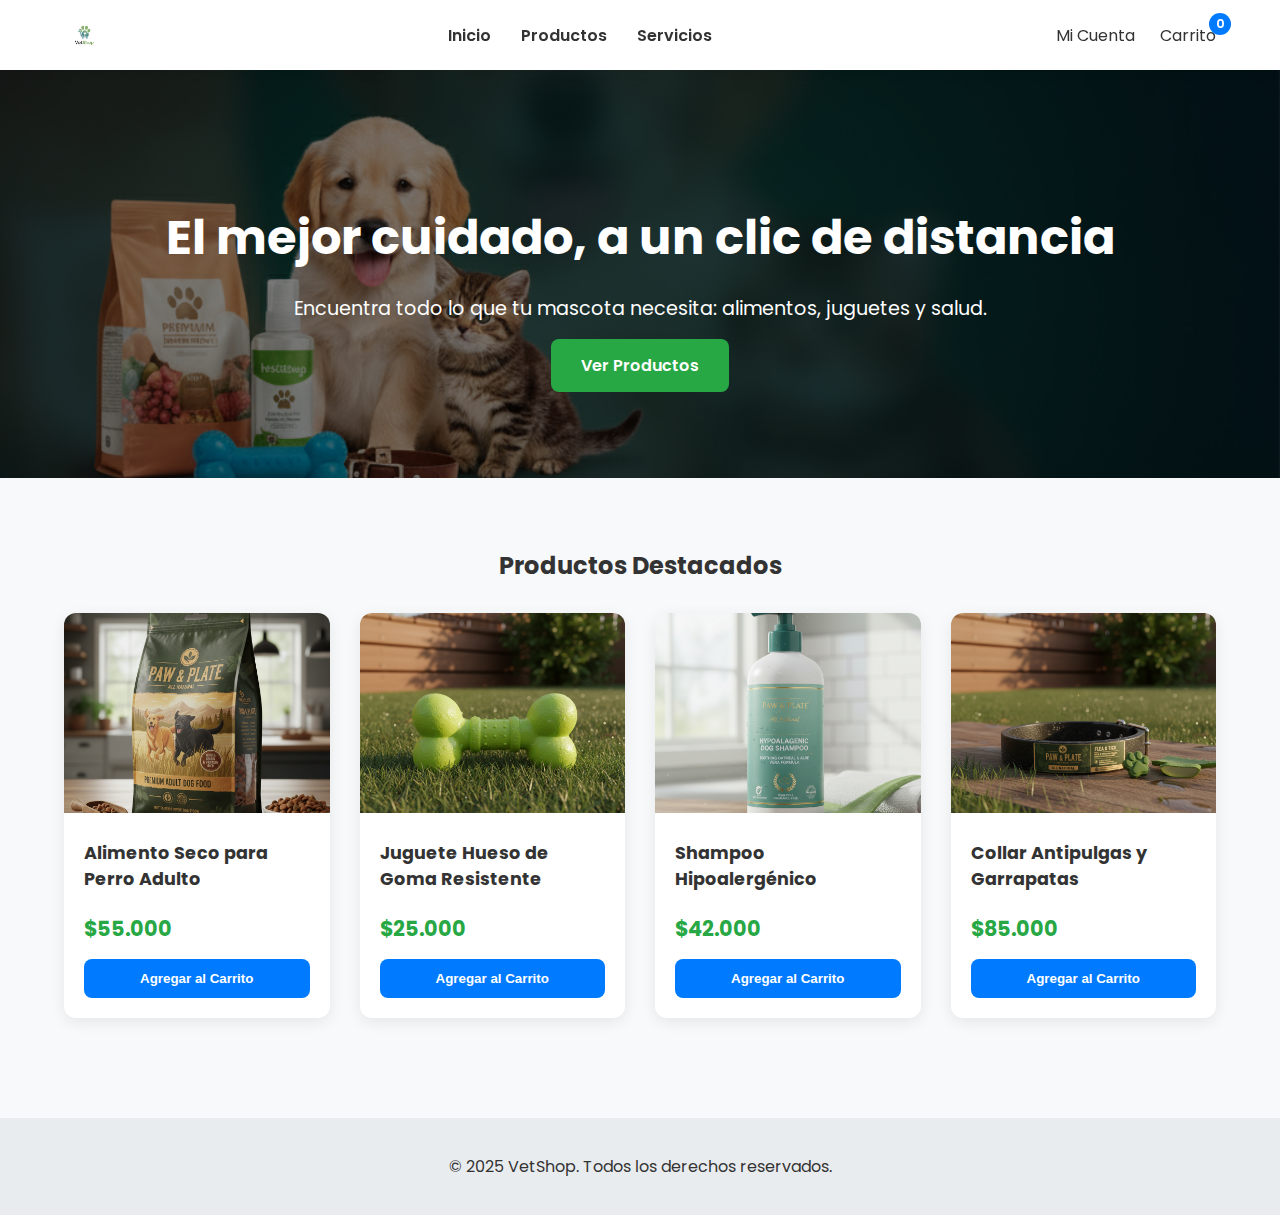
<file: index.html>
<!DOCTYPE html>
<html lang="es">
<head>
    <meta charset="UTF-8">
    <meta name="viewport" content="width=device-width, initial-scale=1.0">
    <title>VetShop - El E-commerce para tu Mascota</title>
    <link rel="icon" href="images/logo3.png" type="image/png">
    <link rel="stylesheet" href="style.css">
    <link href="https://fonts.googleapis.com/css2?family=Poppins:wght@400;600;700&display=swap" rel="stylesheet">
</head>
<body>
    <header>
        <div class="header-container">
            <a href="index.html" class="logo"><img src="images/logo3.png" alt="VetShop Logo" class="header-logo"></a>
            <nav>
                <ul>
                    <li><a href="index.html">Inicio</a></li>
                    <li><a href="productos.html">Productos</a></li>
                    <li><a href="servicios.html">Servicios</a></li>
                </ul>
            </nav>
            <div class="header-icons">
                <a href="login.html">Mi Cuenta</a>
                <a href="carrito.html" class="cart-icon"><span>Carrito</span><span id="cart-count" class="cart-count">0</span></a>
            </div>
        </div>
    </header>
    <main>
        <section class="hero">
            <div class="hero-content">
                <h1>El mejor cuidado, a un clic de distancia</h1>
                <p>Encuentra todo lo que tu mascota necesita: alimentos, juguetes y salud.</p>
                <a href="productos.html" class="btn-primary">Ver Productos</a>
            </div>
        </section>
        <section class="featured-products">
            <h2>Productos Destacados</h2>
            <div id="featured-product-grid" class="product-grid"></div>
        </section>
    </main>
    <footer><p>&copy; 2025 VetShop. Todos los derechos reservados.</p></footer>
    <div id="formModal" class="modal"><div class="modal-content"><span class="close-button">&times;</span><h2 id="modalTitle"></h2><form id="modalForm"><div id="formBody"></div><button type="submit" class="btn-primary">Confirmar</button></form></div></div>
    <script src="script.js" defer></script>
</body>
</html>
</file>
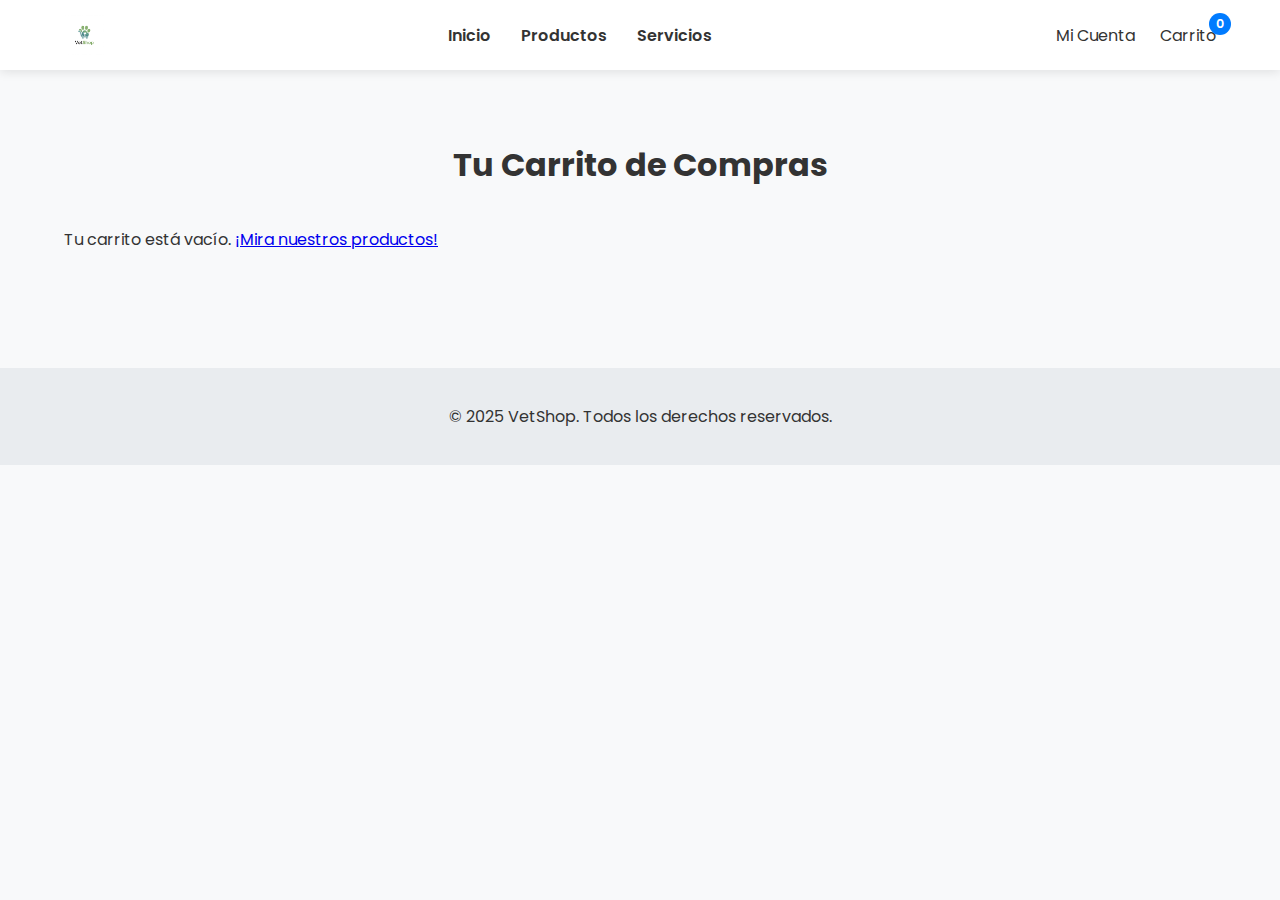
<file: carrito.html>
<!DOCTYPE html>
<html lang="es">
<head>
    <meta charset="UTF-8">
    <meta name="viewport" content="width=device-width, initial-scale=1.0">
    <title>VetShop</title>
    <link rel="icon" href="images/logo3.png" type="image/png"> <link rel="stylesheet" href="style.css">
    <link href="https://fonts.googleapis.com/css2?family=Poppins:wght@400;600;700&display=swap" rel="stylesheet">
</head>
<body>
    <header>
        <div class="header-container">
            <a href="index.html" class="logo">
                <img src="images/logo3.png" alt="VetShop Logo" class="header-logo"> </a>
            <nav>
                <ul>
                    <li><a href="index.html">Inicio</a></li>
                    <li><a href="productos.html">Productos</a></li>
                    <li><a href="servicios.html">Servicios</a></li>
                </ul>
            </nav>
            <div class="header-icons">
                <a href="login.html">Mi Cuenta</a>
                <a href="carrito.html" class="cart-icon">
                    <span>Carrito</span>
                    <span id="cart-count" class="cart-count">0</span>
                </a>
            </div>
        </div>
    </header>
    <main class="page-content">
        <h1>Tu Carrito de Compras</h1>
        <div class="cart-container">
            <div id="cart-items" class="cart-items"></div>
            <div id="cart-summary" class="cart-summary"></div>
        </div>
    </main>
    <footer><p>&copy; 2025 VetShop. Todos los derechos reservados.</p></footer>
    <div id="formModal" class="modal"><div class="modal-content"><span class="close-button">&times;</span><h2 id="modalTitle"></h2><form id="modalForm"><div id="formBody"></div><button type="submit" class="btn-primary">Confirmar</button></form></div></div>
    <script src="script.js" defer></script>
</body>
</html>
</file>
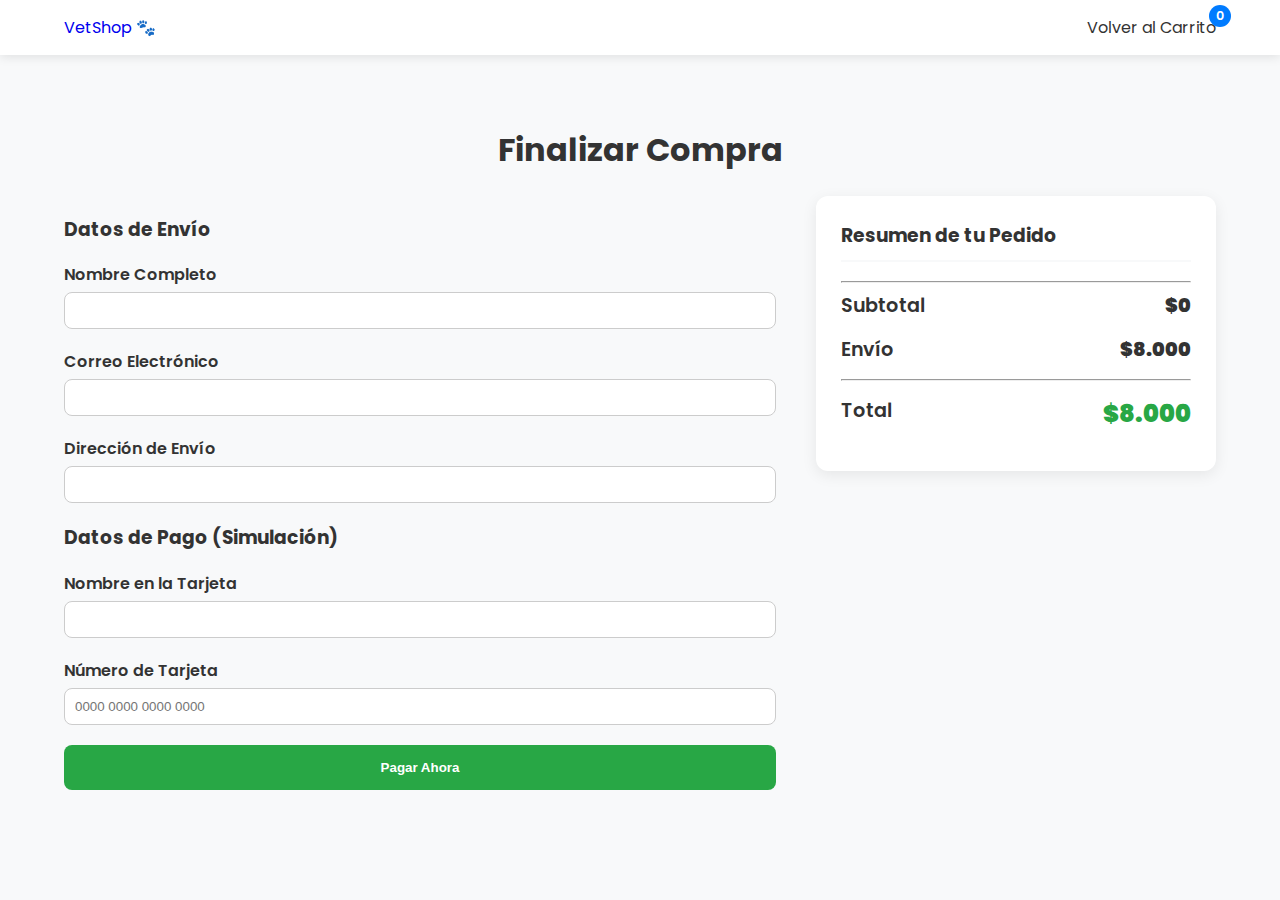
<file: checkout.html>
<!DOCTYPE html>
<html lang="es">
<head>
    <meta charset="UTF-8">
    <meta name="viewport" content="width=device-width, initial-scale=1.0">
    <title>Finalizar Compra - VetShop</title>
    <link rel="stylesheet" href="style.css">
    <link rel="stylesheet" href="checkout.css"> <link href="https://fonts.googleapis.com/css2?family=Poppins:wght@400;600;700&display=swap" rel="stylesheet">
</head>
<body>
    <header>
        <div class="header-container">
            <a href="index.html" class="logo">VetShop 🐾</a>
            <div class="header-icons">
                <a href="carrito.html" class="cart-icon">
                    <span>Volver al Carrito</span>
                    <span id="cart-count" class="cart-count">0</span>
                </a>
            </div>
        </div>
    </header>

    <main class="page-content">
        <h1>Finalizar Compra</h1>
        <div class="checkout-container">
            <div class="checkout-form">
                <form id="payment-form">
                    <h3>Datos de Envío</h3>
                    <div class="form-group">
                        <label for="fullName">Nombre Completo</label>
                        <input type="text" id="fullName" required>
                    </div>
                    <div class="form-group">
                        <label for="email">Correo Electrónico</label>
                        <input type="email" id="email" required>
                    </div>
                    <div class="form-group">
                        <label for="address">Dirección de Envío</label>
                        <input type="text" id="address" required>
                    </div>
                    
                    <h3>Datos de Pago (Simulación)</h3>
                    <div class="form-group">
                        <label for="cardName">Nombre en la Tarjeta</label>
                        <input type="text" id="cardName" required>
                    </div>
                    <div class="form-group">
                        <label for="cardNumber">Número de Tarjeta</label>
                        <input type="text" id="cardNumber" placeholder="0000 0000 0000 0000" required>
                    </div>
                    
                    <button type="submit" class="btn-primary" style="width: 100%;">Pagar Ahora</button>
                </form>
            </div>

            <div class="checkout-summary">
                <h3>Resumen de tu Pedido</h3>
                <div id="summary-items">
                    </div>
                <hr>
                <div id="summary-total">
                    </div>
            </div>
        </div>
    </main>

    <script src="script.js" defer></script>
</body>
</html>
</file>
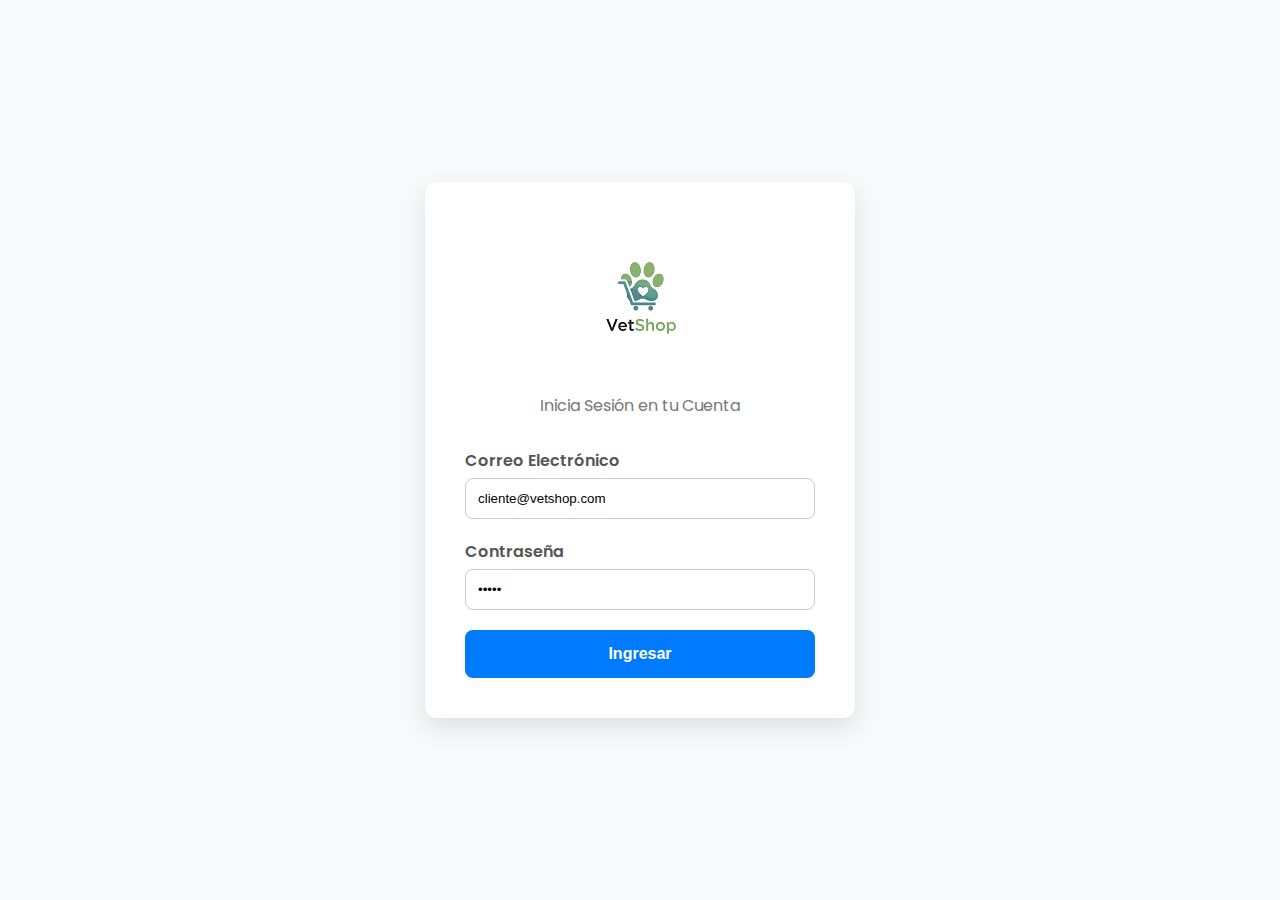
<file: login.html>
<!DOCTYPE html>
<html lang="es">
<head>
    <meta charset="UTF-8">
    <meta name="viewport" content="width=device-width, initial-scale=1.0">
    <title>VetShop - Mi Cuenta</title>
    <link rel="icon" href="images/logo3.png" type="image/png">
    <link rel="stylesheet" href="login.css">
    <link href="https://fonts.googleapis.com/css2?family=Poppins:wght@400;600&display=swap" rel="stylesheet">
</head>
<body>
    <div class="login-container">
        <div class="login-box">
            <img src="images/logo3.png" alt="VetShop Logo" class="login-logo">
            <h2>Inicia Sesión en tu Cuenta</h2>
            <form id="loginForm">
                <div class="form-group">
                    <label for="email">Correo Electrónico</label>
                    <input type="email" id="email" value="cliente@vetshop.com" required>
                </div>
                <div class="form-group">
                    <label for="password">Contraseña</label>
                    <input type="password" id="password" value="12345" required>
                </div>
                <button type="submit" class="login-btn">Ingresar</button>
                <a href="index.html"
            </form>
        </div>
    </div>
    <script src="script.js" defer></script>
</body>
</html>
</file>
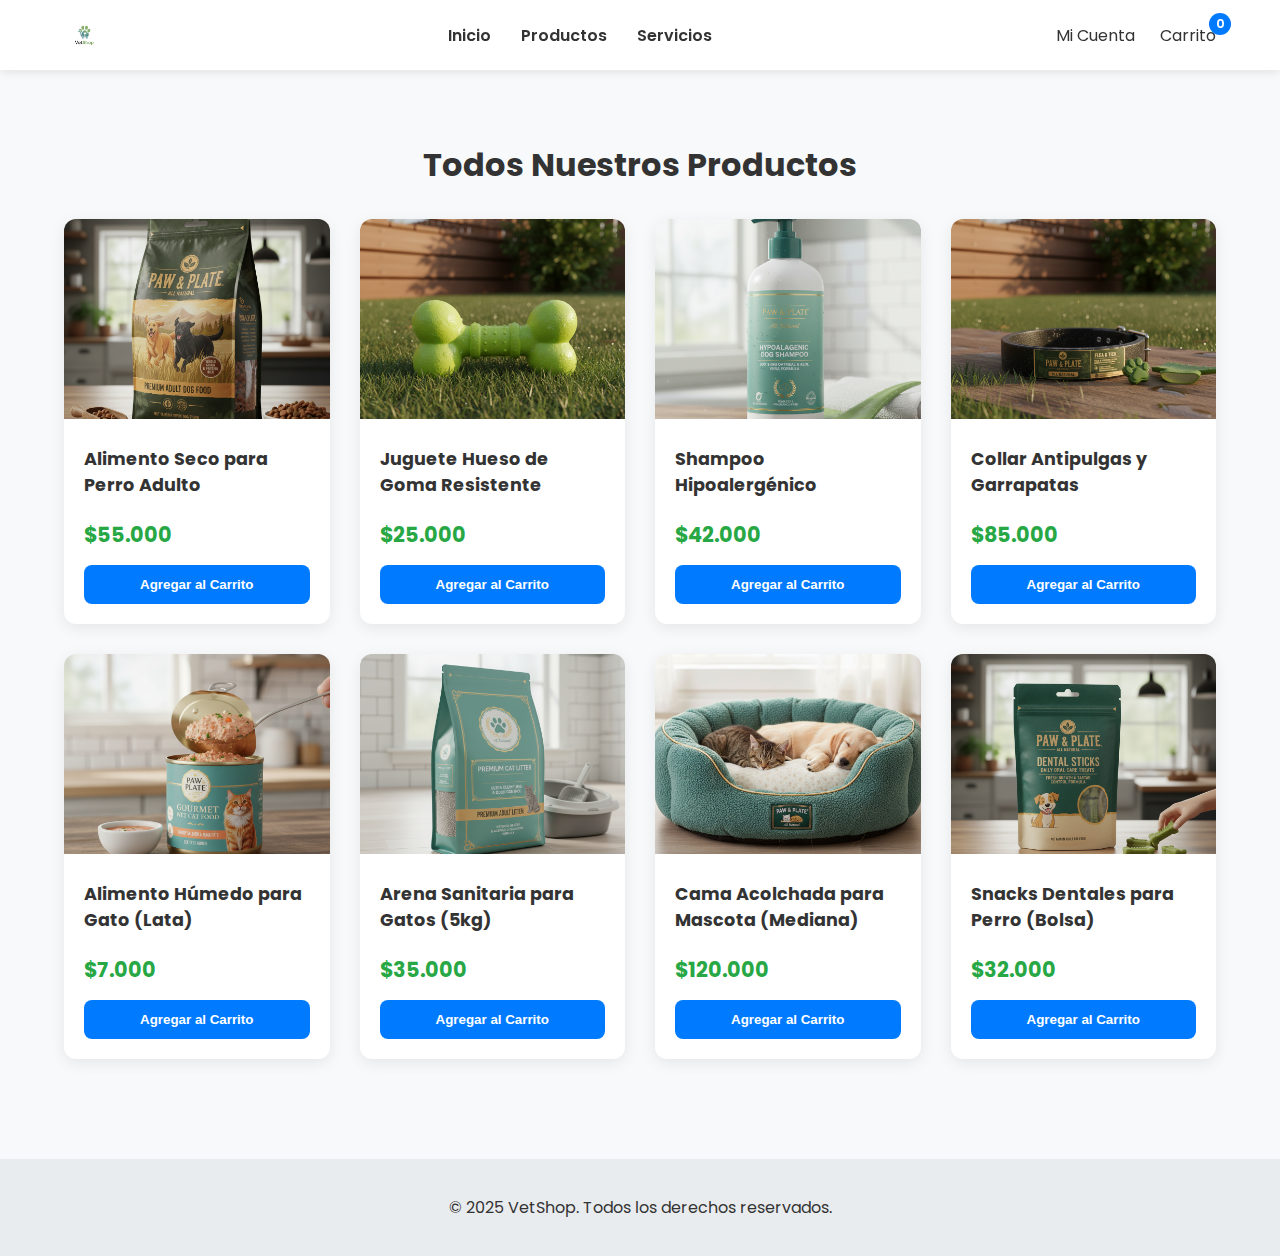
<file: productos.html>
<!DOCTYPE html>
<html lang="es">
<head>
    <meta charset="UTF-8">
    <meta name="viewport" content="width=device-width, initial-scale=1.0">
    <title>VetShop</title>
    <link rel="icon" href="images/logo3.png" type="image/png"> <link rel="stylesheet" href="style.css">
    <link href="https://fonts.googleapis.com/css2?family=Poppins:wght@400;600;700&display=swap" rel="stylesheet">
</head>
<body>
    <header>
        <div class="header-container">
            <a href="index.html" class="logo">
                <img src="images/logo3.png" alt="VetShop Logo" class="header-logo"> </a>
            <nav>
                <ul>
                    <li><a href="index.html">Inicio</a></li>
                    <li><a href="productos.html">Productos</a></li>
                    <li><a href="servicios.html">Servicios</a></li>
                </ul>
            </nav>
            <div class="header-icons">
                <a href="login.html">Mi Cuenta</a>
                <a href="carrito.html" class="cart-icon">
                    <span>Carrito</span>
                    <span id="cart-count" class="cart-count">0</span>
                </a>
            </div>
        </div>
    </header>
    <main class="page-content">
        <h1>Todos Nuestros Productos</h1>
        <div id="all-product-grid" class="product-grid"></div>
    </main>
    <footer><p>&copy; 2025 VetShop. Todos los derechos reservados.</p></footer>
    <div id="formModal" class="modal"><div class="modal-content"><span class="close-button">&times;</span><h2 id="modalTitle"></h2><form id="modalForm"><div id="formBody"></div><button type="submit" class="btn-primary">Confirmar</button></form></div></div>
    <script src="script.js" defer></script>
</body>
</html>
</file>
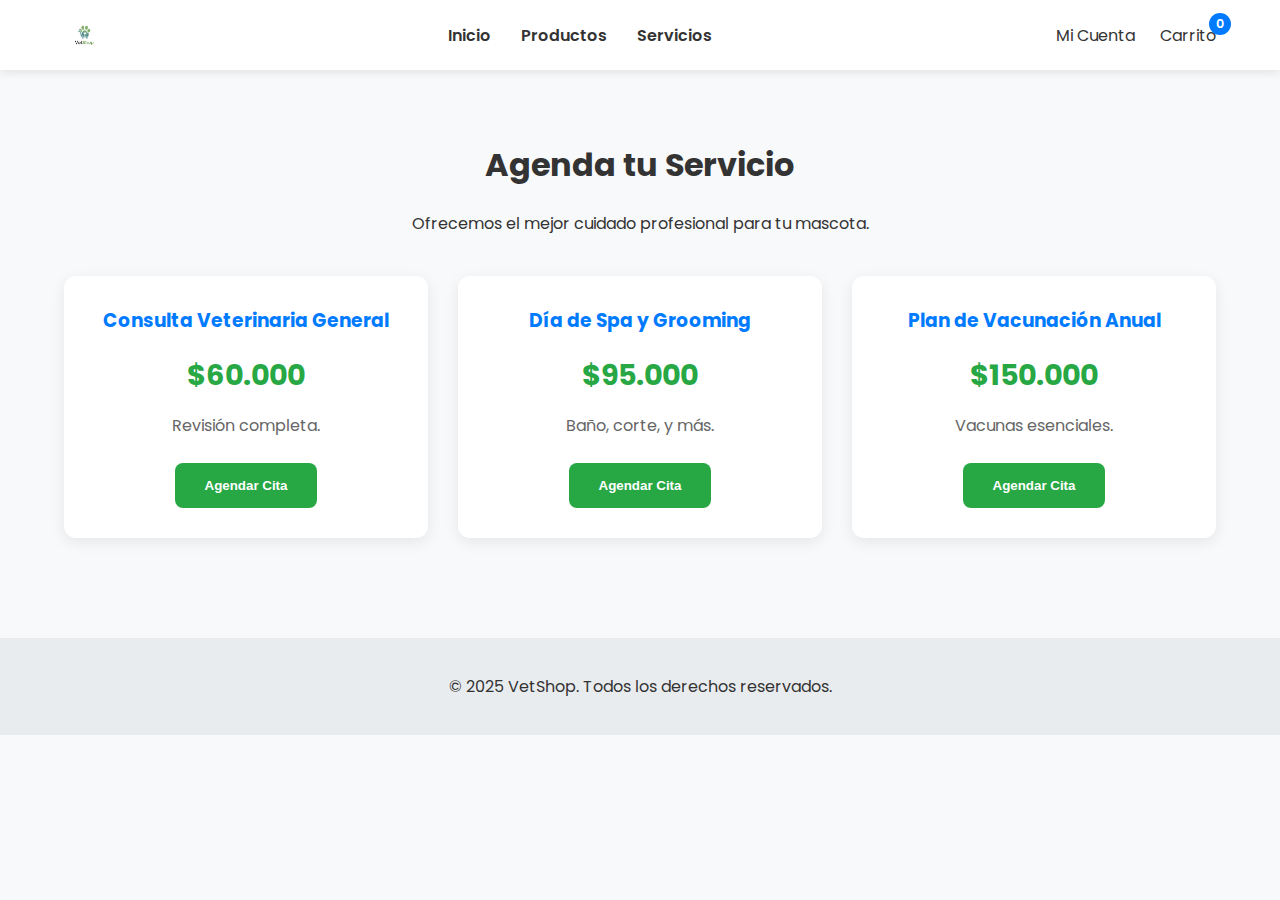
<file: servicios.html>
<!DOCTYPE html>
<html lang="es">
<head>
    <meta charset="UTF-8">
    <meta name="viewport" content="width=device-width, initial-scale=1.0">
    <title>VetShop</title>
    <link rel="icon" href="images/logo3.png" type="image/png"> <link rel="stylesheet" href="style.css">
    <link href="https://fonts.googleapis.com/css2?family=Poppins:wght@400;600;700&display=swap" rel="stylesheet">
</head>
<body>
    <header>
        <div class="header-container">
            <a href="index.html" class="logo">
                <img src="images/logo3.png" alt="VetShop Logo" class="header-logo"> </a>
            <nav>
                <ul>
                    <li><a href="index.html">Inicio</a></li>
                    <li><a href="productos.html">Productos</a></li>
                    <li><a href="servicios.html">Servicios</a></li>
                </ul>
            </nav>
            <div class="header-icons">
                <a href="login.html">Mi Cuenta</a>
                <a href="carrito.html" class="cart-icon">
                    <span>Carrito</span>
                    <span id="cart-count" class="cart-count">0</span>
                </a>
            </div>
        </div>
    </header>
    <main class="page-content">
        <h1>Agenda tu Servicio</h1>
        <p style="margin-bottom: 40px;">Ofrecemos el mejor cuidado profesional para tu mascota.</p>
        <div id="service-grid" class="service-grid"></div>
    </main>
    <footer><p>&copy; 2025 VetShop. Todos los derechos reservados.</p></footer>
    <div id="formModal" class="modal"><div class="modal-content"><span class="close-button">&times;</span><h2 id="modalTitle"></h2><form id="modalForm"><div id="formBody"></div><button type="submit" class="btn-primary">Confirmar Cita</button></form></div></div>
    <script src="script.js" defer></script>
</body>
</html>
</file>
<file: style.css>
:root { --primary-color: #28a745; --secondary-color: #007bff; --text-color: #333; --bg-color: #f8f9fa; --card-bg: #ffffff; --font-family: 'Poppins', sans-serif; }
body { font-family: var(--font-family); margin: 0; background-color: var(--bg-color); color: var(--text-color); }
header { background-color: var(--card-bg); box-shadow: 0 2px 10px rgba(0,0,0,0.1); padding: 15px 5%; position: sticky; top: 0; z-index: 1000; }
.header-container { display: flex; justify-content: space-between; align-items: center; }
.logo { display: flex; align-items: center; text-decoration: none; }
.header-logo { height: 40px; }
nav ul { list-style: none; margin: 0; padding: 0; display: flex; gap: 30px; }
nav a { text-decoration: none; color: var(--text-color); font-weight: 600; }
.header-icons { display: flex; align-items: center; gap: 25px; }
.header-icons a { text-decoration: none; color: var(--text-color); }
.cart-icon { position: relative; }
.cart-count { position: absolute; top: -10px; right: -15px; background-color: var(--secondary-color); color: white; border-radius: 50%; width: 22px; height: 22px; display: flex; justify-content: center; align-items: center; font-size: 0.8rem; font-weight: 600; }
.hero { background: linear-gradient(rgba(0,0,0,0.5), rgba(0,0,0,0.5)), url('images/hero-banner.jpg') no-repeat center center/cover; color: white; text-align: center; padding: 100px 20px; }
.hero-content h1 { font-size: 3rem; margin-bottom: 20px; }
.hero-content p { font-size: 1.2rem; margin-bottom: 30px; }
.btn-primary { background-color: var(--primary-color); color: white; padding: 15px 30px; text-decoration: none; border-radius: 8px; font-weight: 600; transition: background-color 0.3s; border: none; cursor: pointer; }
.btn-primary:hover { background-color: #218838; }
.call-to-action-banner { background: linear-gradient(rgba(0,0,0,0.5), rgba(0,0,0,0.5)), url('images/banner-ofertas.jpg') no-repeat center center/cover; color: white; text-align: center; padding: 60px 20px; margin: 40px 5%; border-radius: 12px; box-shadow: 0 5px 15px rgba(0,0,0,0.2); }
.call-to-action-banner h2 { font-size: 2.2rem; margin-bottom: 15px; }
.call-to-action-banner p { font-size: 1.1rem; margin-bottom: 30px; }
.btn-secondary { background-color: #218838; color: white; padding: 12px 25px; text-decoration: none; border-radius: 8px; font-weight: 600; transition: background-color 0.3s; border: none; cursor: pointer; }
.btn-secondary:hover { background-color: var(--primary-color); }
.featured-products, .page-content { padding: 50px 5%; text-align: center; }
.product-grid { display: grid; grid-template-columns: repeat(auto-fit, minmax(250px, 1fr)); gap: 30px; margin-top: 30px; }
.product-card { background-color: var(--card-bg); border-radius: 12px; box-shadow: 0 4px 15px rgba(0,0,0,0.08); text-align: left; overflow: hidden; transition: transform 0.3s; }
.product-card:hover { transform: translateY(-5px); }
.product-card img { width: 100%; height: 200px; object-fit: cover; }
.product-info { padding: 20px; }
.product-info h3 { margin: 0 0 10px 0; font-size: 1.1rem; }
.product-info .price { font-size: 1.3rem; font-weight: 700; color: var(--primary-color); margin-bottom: 15px; }
.btn-add-to-cart { width: 100%; padding: 12px; border: none; border-radius: 8px; background-color: var(--secondary-color); color: white; font-weight: 600; cursor: pointer; transition: background-color 0.3s; }
.btn-add-to-cart:hover { background-color: #0056b3; }
.cart-container, .checkout-container { display: flex; flex-wrap: wrap; gap: 30px; align-items: flex-start; text-align: left; }
.cart-items, .checkout-form { flex-grow: 1; min-width: 300px; }
.cart-summary, .checkout-summary { width: 100%; max-width: 350px; background: white; padding: 20px; border-radius: 8px; box-shadow: 0 2px 5px rgba(0,0,0,0.1); }
.cart-item { display: flex; gap: 20px; background: white; padding: 20px; border-radius: 8px; margin-bottom: 20px; box-shadow: 0 2px 5px rgba(0,0,0,0.1); }
.cart-item img { width: 100px; height: 100px; object-fit: cover; border-radius: 8px; }
.cart-item-info { flex-grow: 1; }
.btn-remove { background: #dc3545; color: white; border: none; border-radius: 50%; cursor: pointer; padding: 5px 10px; }
.service-grid { display: grid; grid-template-columns: repeat(auto-fit, minmax(300px, 1fr)); gap: 30px; }
.service-card { background-color: var(--card-bg); border-radius: 12px; box-shadow: 0 4px 15px rgba(0,0,0,0.08); text-align: center; padding: 30px; transition: transform 0.3s; }
.service-card:hover { transform: translateY(-5px); }
.service-card h3 { margin-top: 0; color: var(--secondary-color); }
.service-card .price { font-size: 1.8rem; font-weight: 700; color: var(--primary-color); margin: 15px 0; }
.service-card p { margin-bottom: 25px; color: #666; }
footer { text-align: center; padding: 20px; background-color: #e9ecef; margin-top: 50px; }
.modal { display: none; position: fixed; z-index: 1000; left: 0; top: 0; width: 100%; height: 100%; overflow: auto; background-color: rgba(0,0,0,0.6); }
.modal-content { background-color: #fefefe; margin: 10% auto; padding: 30px; width: 80%; max-width: 500px; border-radius: 12px; position: relative; animation: fadeIn 0.3s; }
@keyframes fadeIn { from {transform: scale(0.9); opacity: 0;} to {transform: scale(1); opacity: 1;} }
.close-button { color: #aaa; float: right; font-size: 28px; font-weight: bold; cursor: pointer; }
.form-group { margin-bottom: 20px; text-align: left;}
.form-group label { display: block; margin-bottom: 5px; font-weight: 600; }
.form-group input { width: 100%; padding: 10px; border: 1px solid #ccc; border-radius: 8px; box-sizing: border-box; }
</file>
<file: checkout.css>
.checkout-container {
    display: flex;
    flex-wrap: wrap;
    gap: 40px;
    align-items: flex-start;
}

.checkout-form {
    flex: 2; /* El formulario ocupa el doble de espacio que el resumen */
    min-width: 320px;
}

.checkout-summary {
    flex: 1;
    min-width: 300px;
    background-color: var(--card-bg);
    padding: 25px;
    border-radius: 12px;
    box-shadow: 0 4px 15px rgba(0,0,0,0.08);
}

.checkout-summary h3 {
    margin-top: 0;
    border-bottom: 2px solid var(--bg-color);
    padding-bottom: 10px;
}

.summary-item {
    display: flex;
    justify-content: space-between;
    margin-bottom: 15px;
}

.summary-item-name {
    color: #555;
}

#summary-total {
    font-size: 1.2rem;
    font-weight: 600;
}
#summary-total .total-label {
    margin-top: 15px;
}
#summary-total .total-price {
    color: var(--primary-color);
    font-size: 1.5rem;
}
</file>
<file: login.css>
body {
    font-family: 'Poppins', sans-serif;
    background-color: #f8f9fa;
    display: flex;
    justify-content: center;
    align-items: center;
    height: 100vh;
    margin: 0;
}
.login-container { text-align: center; }
.login-box {
    background-color: white;
    padding: 40px;
    border-radius: 12px;
    box-shadow: 0 10px 25px rgba(0,0,0,0.1);
    width: 350px;
}
h1 { color: #28a745; font-size: 2rem; margin-bottom: 10px; }
h2 { color: #777; font-weight: 400; margin-bottom: 30px; font-size: 1rem; }
.form-group { text-align: left; margin-bottom: 20px; }
.form-group label { display: block; margin-bottom: 5px; font-weight: 600; color: #555; }
.form-group input { width: 100%; padding: 12px; border: 1px solid #ccc; border-radius: 8px; box-sizing: border-box; }
.login-btn {
    width: 100%; padding: 15px; border: none; border-radius: 8px; background-color: #007bff;
    color: white; font-size: 1rem; font-weight: 600; cursor: pointer; transition: background-color 0.3s;
}
.login-btn:hover { background-color: #0056b3; }
</file>
